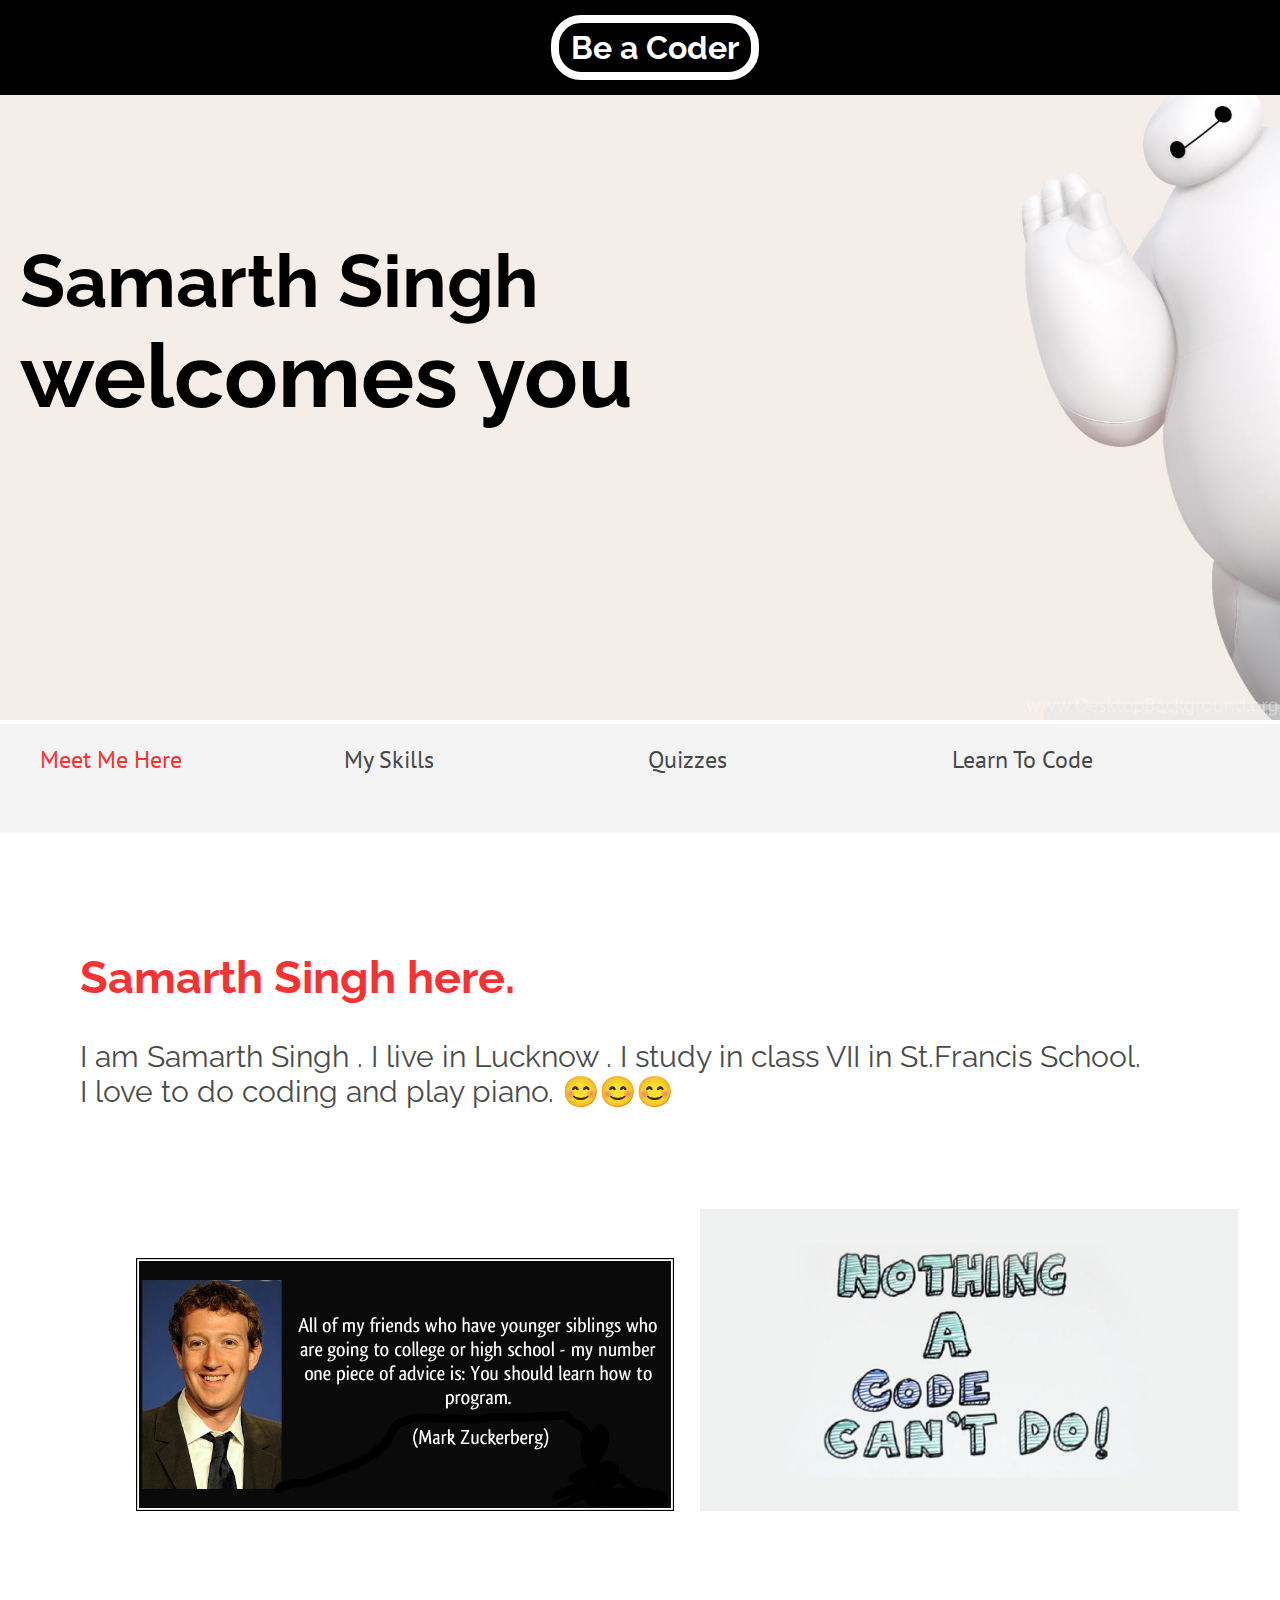
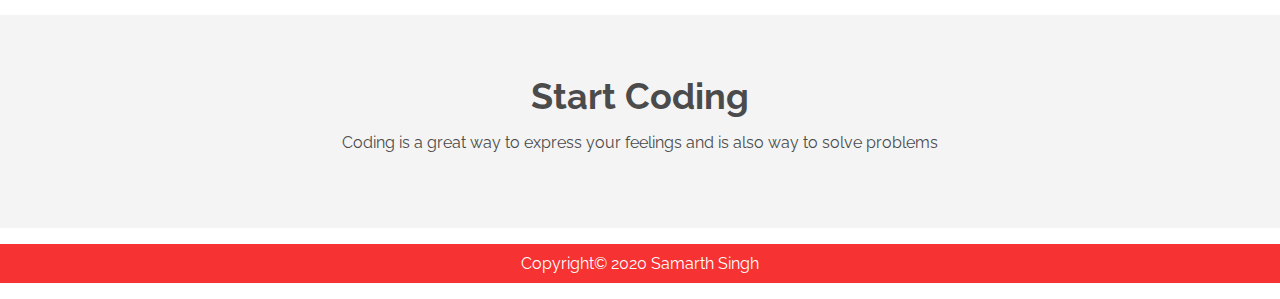
<file: Samarth-Profile/index.html>
<!doctype html>
<html>
    <head><meta name="viewport" content="width=device-width,initial-scale=1.0">
        
        
        <link href="https://fonts.googleapis.com/css2?family=Raleway:wght@150&display=swap" rel="stylesheet">
        <link href="https://fonts.googleapis.com/css2?family=PT+Sans&display=swap" rel="stylesheet">
        <link rel="stylesheet" href="index.css">
         <title>Samarth Singh</title>
    </head>
    <body>
        <header>
            <h1>Be a Coder</h1>
        </header>
    <section class="banner">
        <img src="images/baymax.jpg" alt="welcome screen">
        <div class="welcome">
      <h2>Samarth Singh &nbsp;<br><span>welcomes you</span>
      </span></h2>
        </div>
    </section>
    <nav class="main-nav">
     <ul>
         <li><a href="meet me.html" class="join">Meet Me Here </a></li>
         <li><a href="My Skills.html" class="acheive">My Skills</a></li>
         <li><a href="quiz.html" class="games">Quizzes</a></li>
         <li><a href="code.html" class="code">Learn To Code</a></li>
        <br><br><br>
     </ul>
    </nav>   
    <main>
        <article><br><br>
            
            <span class="sam"><h2>Samarth Singh here.</h2><br>
            I am Samarth Singh . I live in Lucknow . I study in class VII in St.Francis School.<br> I love to do coding and play piano.
            😊😊😊</span>
        <ul class="images">
            <li><img src="images/coding6b.jpg" alt="mark" ></li>
            <li><img src="images/coding1.jpg" alt="bill gates" ></li>
        </ul>

    </main>   
    <section class="meet">
        <h2>Start Coding</h2>
        <p>Coding is a great way to express your feelings and is also way to solve problems</p>
    </section> 
    <footer>
        <p class="Copyright">Copyright© 2020 Samarth Singh</p>
    </footer>


    </body>
</html>
</file>
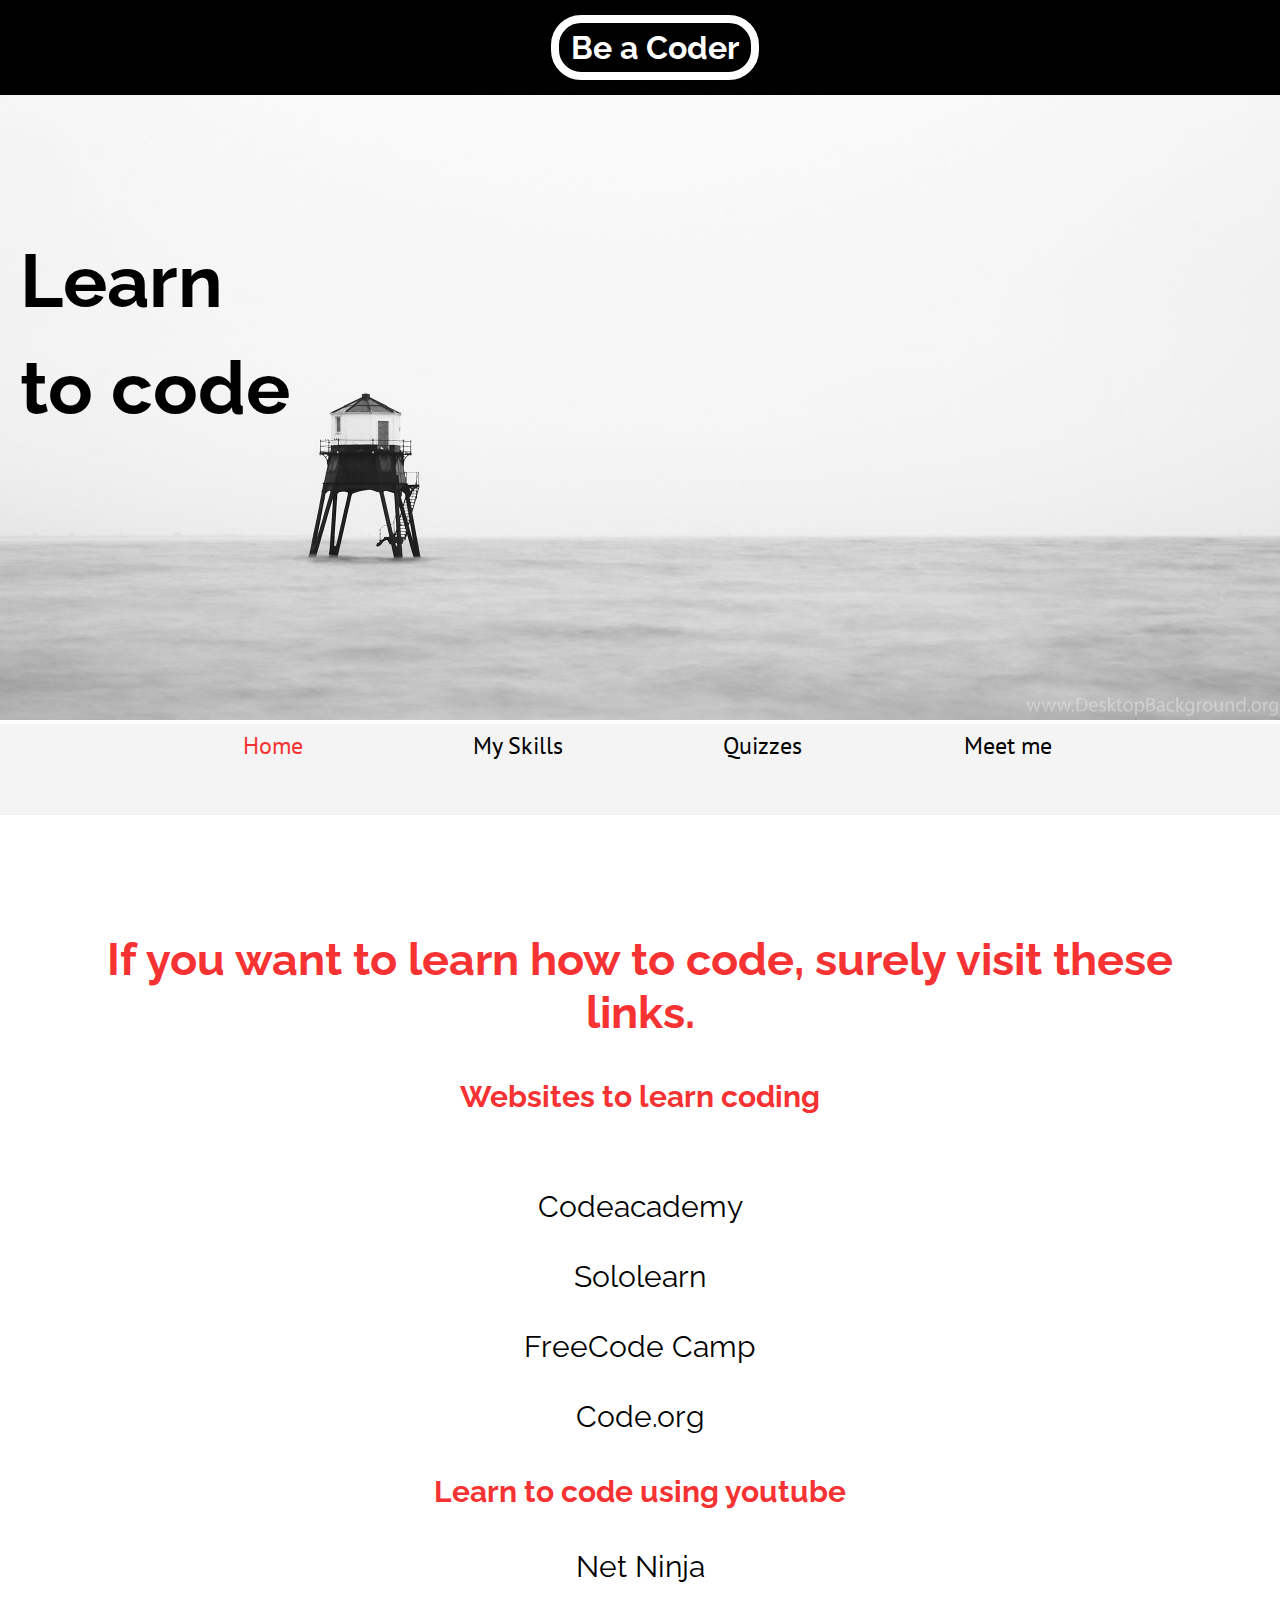
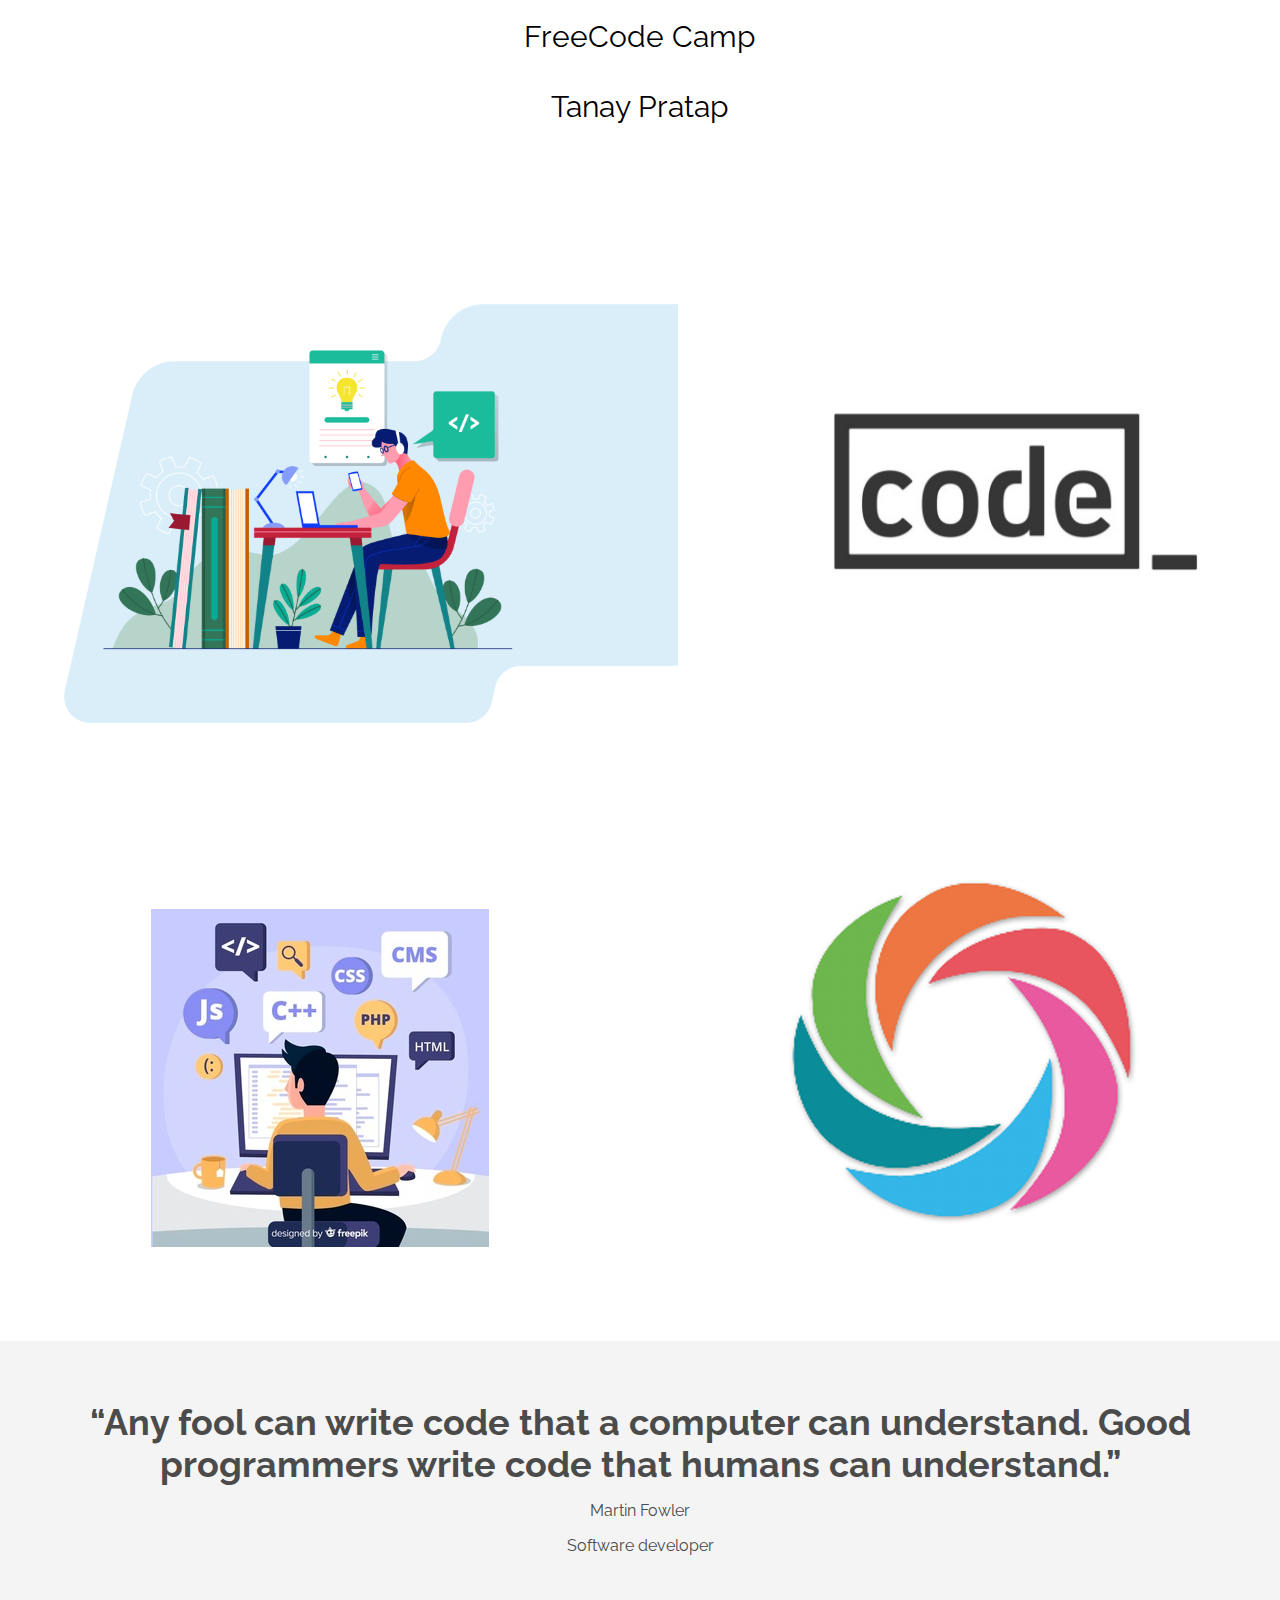
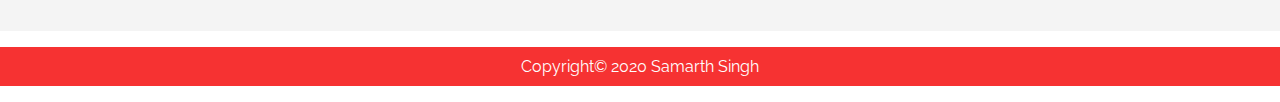
<file: Samarth-Profile/code.html>
<!DOCTYPE html><html>
<head><link href="https://fonts.googleapis.com/css2?family=Raleway:wght@300&display=swap" rel="stylesheet">
    <link href="https://fonts.googleapis.com/css2?family=PT+Sans&display=swap" rel="stylesheet">
    <link rel="stylesheet" href="code.css">
    <title>
     Learn To Code
    </title>
</head>
<body>
    <header><h1>Be a Coder</h1></header>
        
    <section class="banner">
       <img src="images/background6.jpg" alt="code">
       <div class="welcome">
           <h2>Learn  <br>to code <span>

           </span>
        </h2>
       </div>
       </section>
    <nav class="main-nav">
        <ul>
            <li><a href="index.html" class="join">Home</a></li>
            <li><a href="My Skills.html" class="acheive">My Skills</a></li>
            <li><a href="play games " class="games">Quizzes</a></li>
            <li><a href="meet me.html" class="code">Meet me</a></li>
            <br><br><br>
        </ul>
    </nav>
<div class="align_to_center">
       <main>
           

        <article><br><br>
          <nav class="main"><span class="sam"><h2>If you want to learn how to code, surely visit these links.
                
            </h2><h4 class="red">Websites to learn coding</h4><br><ul class="bye">
           <li><a href="https://www.codecademy.com/learn/learn-how-to-code" class="hi">Codeacademy </a></li> <br>
           <li><a href="https://www.sololearn.com/" class="hi">Sololearn</a></li>

            <br>

            
           <li> <a href="https://www.freecodecamp.org/" class="hi">FreeCode Camp</a></li><br>
            <li><a href="https://code.org/" class="hi">Code.org</a></li>
            <h4> Learn to code using youtube</h4>
           
           <li> <a href="https://www.youtube.com/channel/UCW5YeuERMmlnqo4oq8vwUpg" class="hi">Net Ninja</a></li><br>
               
               <li><a href="https://www.youtube.com/channel/UC8butISFwT-Wl7EV0hUK0BQ" class="hi">FreeCode Camp</a></li><br>
              <li><a href="https://www.youtube.com/channel/UCNFmBuclxQPe57orKiQbyfA" class="hi">Tanay Pratap</a></li>
            </nav> 
            <br>
        </span><br>
            </article>
        </main>
        </div>
       <ul class="images">
           <li><img src="images/boy.jpg"></li>
           <li><img src="images/boy7.jpg"></li>
       </ul>
       <ul class="img">
           <li><img src="images/boy2.jpg"></li>
           <li><img src="images/boy6.jpg"></li>
       </ul>
      
     
       <section class="meet">
        <h2>“Any fool can write code that a computer can understand. Good programmers write code that humans can understand.”</h2>
        <p>Martin Fowler</p>
        <p> Software developer</p>
    </section> 
    <footer>
        <p class="Copyright">Copyright© 2020 Samarth Singh</p>


   
</body>
</html>
</file>
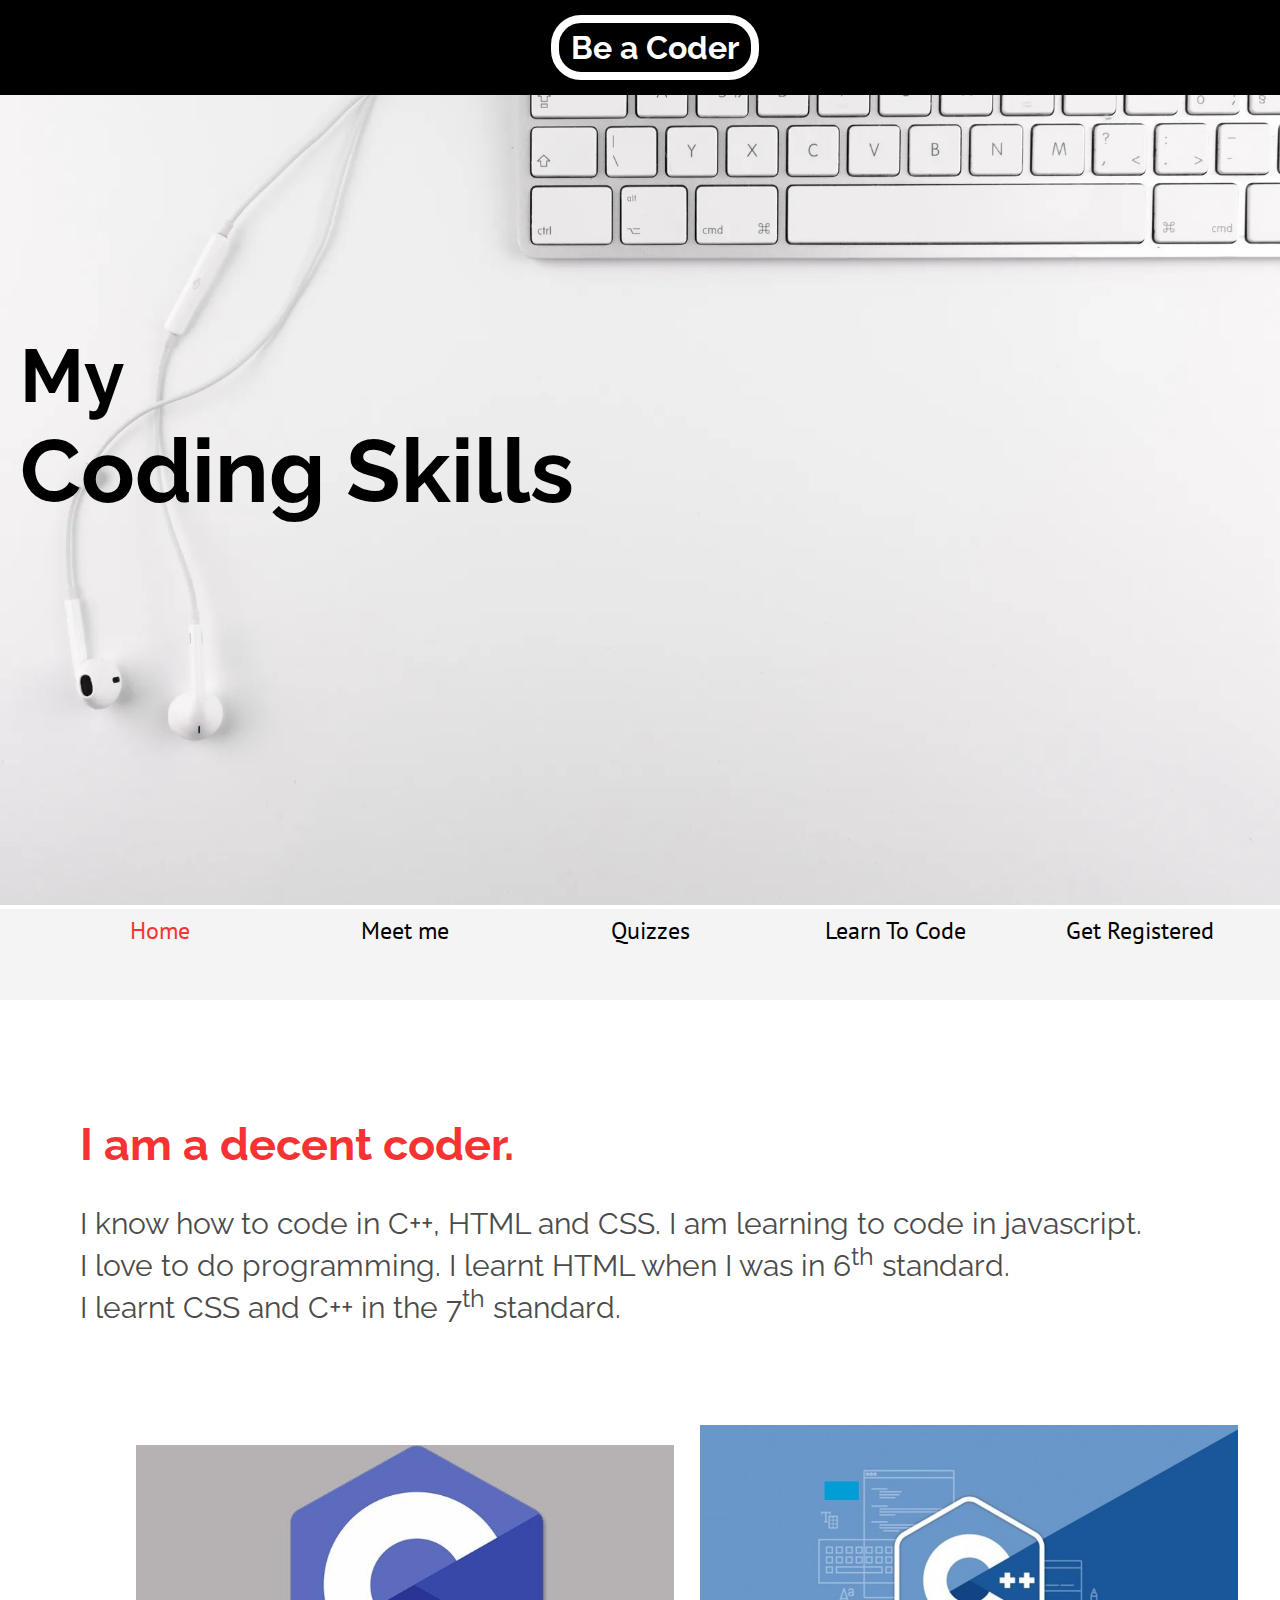
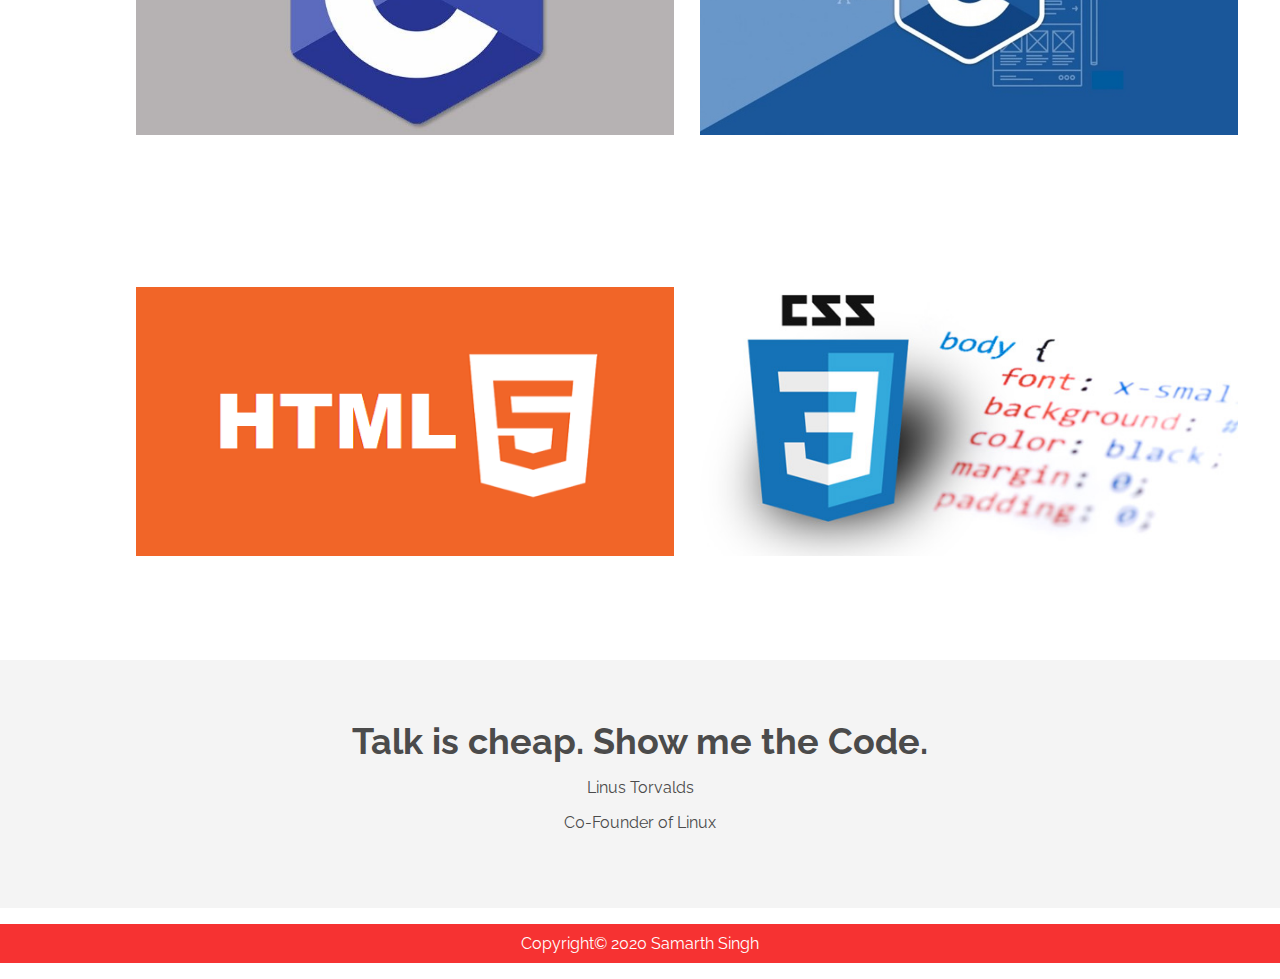
<file: Samarth-Profile/My Skills.html>
<!DOCTYPE html><html>
<head><link href="https://fonts.googleapis.com/css2?family=Raleway:wght@300&display=swap" rel="stylesheet">
    <link href="https://fonts.googleapis.com/css2?family=PT+Sans&display=swap" rel="stylesheet">
    <link rel="stylesheet" href="My Skills.css">
    <title>
        My skills 
    </title>
</head>
<body>
    <header><h1>Be a Coder</h1></header>
   <br><br><br>
    <section class="banner">
       <img src="images/wht3.jpg" alt="code">
       <div class="welcome">
           <h2>My <br><span>Coding Skills

           </span>
         
        </h2>
       </div>
       </section>
       <nav class="main-nav">
        <ul>
            <li><a href="index.html" class="join">Home</a></li>
              <li><a href="meet me.html" class="acheive">Meet me </a></li>
      <li><a href="quiz.html" class="games">Quizzes</a></li>
      <li><a href="code.html" class="code">Learn To Code</a></li>
      <li><a href="hello.html"class="register">Get Registered</a></li><br><br><br>
        </ul>
    </nav>
       
       <main>

        <article><br><br>
            <span class="sam"><h2>I am a decent coder.</h2><br>
                I know how to code in C++, HTML and CSS. I am learning to code in javascript.<br>
            I love to do programming. I learnt HTML when I was in 6<sup>th</sup> standard.<br>
        I learnt CSS and C++ in the 7<sup>th</sup> standard.</span><br>
            </article>
              
       <ul class="images">
           <li><img src="images/c6.jpg"></li>
           <li><img src="images/c++.jpg"></li>
       </ul>
       <ul class="img">
           <li><img src="images/html2.jpg"></li>
           <li><img src="images/css.jpg"></li>
       </ul>
      
       </main>
       <section class="meet">
        <h2>Talk is cheap. Show me the Code.</h2>
        <p>Linus Torvalds</p>
        <p> C0-Founder of Linux</p>
    </section> 
    <footer>
        <p class="Copyright">Copyright© 2020 Samarth Singh</p>


   
</body>
</html>
</file>
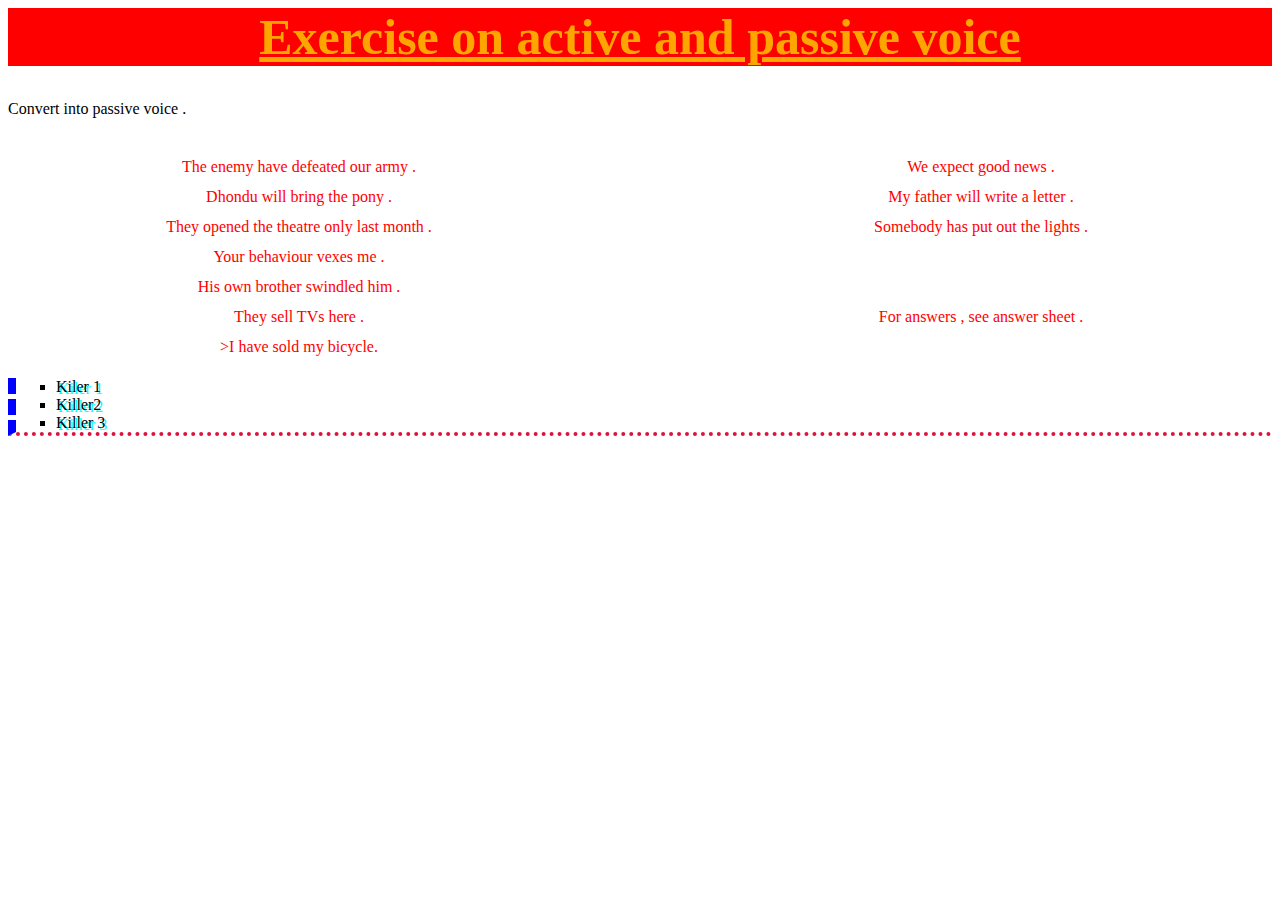
<file: Samarth-Profile/new1.html>
<HTML>
<HEAD> <link href="https://fonts.googleapis.com/css2?family=Bangers&family=Bungee+Shade&display=swap" rel="stylesheet">
	<link rel="stylesheet" href="hello.css"><h1>
   Exercise on active and passive voice</h1>
</HEAD>
<BODY>
<FONT face="Bookman Old Style" >
Convert into passive voice .</FONT><BR><BR>
<FONT face="Times New Roman" size="3">
<p>The enemy have defeated our army . <BR>
Dhondu will bring the pony .<BR>
They opened the theatre only last month .<BR>
Your behaviour vexes me .<BR>
His own brother swindled him .<BR>
They sell TVs here .<BR> >I have sold my bicycle. <BR>
We expect good news .<BR>
My father will write a letter .<BR>
Somebody has put out the lights .<BR><BR><BR>
For answers , see answer sheet .<BR> </p> 
<ul>
	<li>Kiler 1
		<li>Killer2 
			
	<li>Killer 3</ul>
</BODY>
</H
</file>
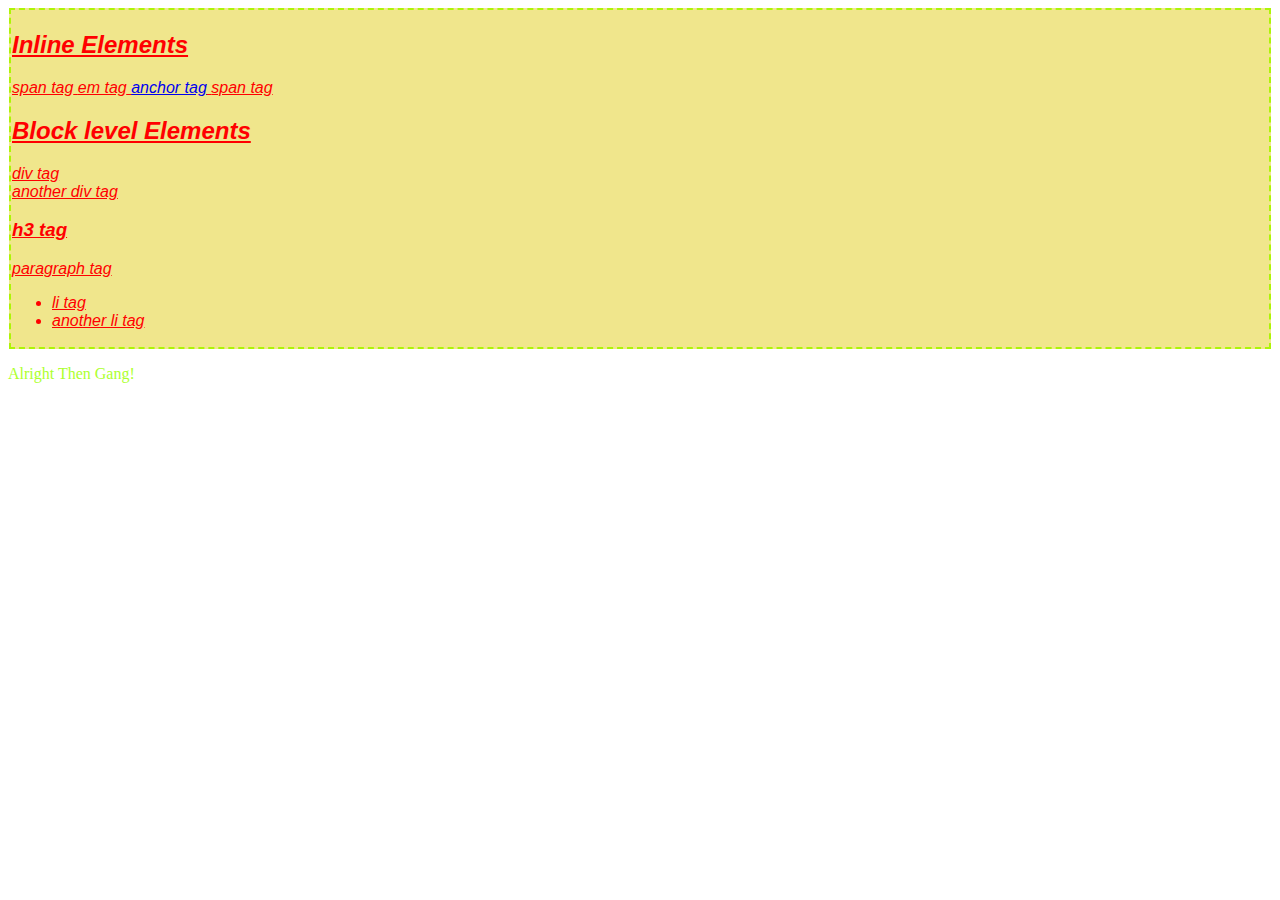
<file: Samarth-Profile/nice.html>
<!DOCTYPE html>
<html>
    <head><link rel="stylesheet" href="nice1.css">
        <title>
            Inline Elements
        </title>
    </head>
    <body>
        <div id="dark"><h2>Inline Elements</h2>
        <span>span tag</span>
        <em>em tag</em>
        <a href="file:///E:/HTML/hello.html">anchor tag</a>
        <span>span tag</span>
         <h2>Block level Elements</h2>
         <div>div tag</div>
        <div>another div tag</div>
        <h3>h3 tag</h3>
        <p class="hi">paragraph tag</p>
        <ul>
         <li>li tag</li>
         <li>another li tag</li></div>
         
         <p id="content"> Alright Then Gang!</p>

        </ul>


    </body>
</html>
</file>
<file: Samarth-Profile/index.css>
body, ul, h1, h2, a{
    margin:0;
    padding:0
}
body{
    font-family: 'Raleway',sans-serif;
}
nav li a {
    font-family: 'PT Sans', sans-serif;
}


header{
    background:black;
    padding:15px;
    text-align: center;
    position:fixed;
    width: 100%;
    z-index:1;
    top:0;
    left: 0;
  
     color: white;
    
   
    
}
header h1 {
    color:white;
    border:8px solid white;
    padding: 6px 12px ;
    display:inline-block;
    border-radius: 30px;
    top:10px;
    
    
}
nav{
    
    
        position: -webkit-sticky;
       position: sticky;
        top: 95px;
        background-color: #f4f4f4;
      
        padding: 20px;
      
}
nav ul{
    white-space: nowrap;
    max-width: 1200px;
    margin: 0 auto;
}
nav li {
    width:25%;
    display:inline-block;
    font-size:24px;
}
nav li a {
    text-decoration: none;
    color:#484848;

}
nav li a.join{
    color:#f63232;
}




.banner{
    position: relative; 
}
.banner img{
    max-width:100%;

}
.banner .welcome{
     position: absolute;
     left: 0px;
     top: 30%;
     color:black;
     
     padding: 20px;
}
.banner h2 {
    font-size:74px;
}
.banner h2 span{
    font-size: 1.2em;
}
.sam{
    font-size: 30px;
    color: #4b4b4b;
}

main{
    max-width: 100%;
    width : 1200px;
    margin: 80px auto;
    padding: 0px 40px;
    box-sizing: border-box;
    
} 
article h2{
    color:#f63232;
}
article p{
   
    line-height: 1.3em;
 
}
.images
{
    text-align:center;
    margin:80px 0;
    white-space: nowrap;
    
}
.images li{
    display:inline-block;
    list-style-type: none ;
    width:40%; 
    margin: 20px 5%;
    
}
.images li img{
    max-width:120%;
    
}
.meet{
    background-color: #f4f4f4;
    text-align: center;
    padding: 60px 20px;
    color:#4b4b4b;

}
.meet h2{
    font-size: 36px;
}
.Copyright{
    font-size:16px;
    background-color:#f63232;
    color:white;
    padding:10px;
    text-align:center;
}
nav li a:hover{
    text-decoration: underline;
   
}
@media screen and (max-width:1082px){
   .banner .welcome h2{
       font-size:60px;
   }
   nav li a {
       font-size: 20px;
   }
   header{
       position:relative;
   }
}
@media screen and (max-width:718px){
    .banner .welcome h2{
        font-size:40px;
    }
    nav li a {
        font-size: 16px;
    }
    header{
        position:relative;
    }
    nav{
        position:sticky;
        top:2px;
    }
}
@media screen and (max-width:570px){
    .banner .welcome h2{
        font-size:30px;
    }
    nav li  {
        font-size: 12px;
    }
    header{
        position:relative;
    }
   
}
@media screen and (max-width:427px){
    
    .banner .welcome{
        background: white;
        position: relative;
        text-align: center;
        padding:10px;
    }.banner .welcome h2{
        font-size:22px;
    }
    nav li a {
        font-size: 8px;
    }
    .banner .welcome br{
        display: none;
    }
    .banner .welcome span{
        font-size:1em;
    }
    .images li{
        width:100%;
        margin:20px auto;
        display:block;
    }
    header{
        position:relative;
    }
    nav{
        top: 0px;
    }
}
</file>
<file: Samarth-Profile/code.css>
body, ul, h1, h2, a{
    margin:0;
    padding:0
}
body{
    font-family: 'Raleway',sans-serif;
}
nav li a {
    font-family: 'PT Sans', sans-serif;
}


header{
    background:black;
    padding:15px;
    text-align: center;
    position:fixed;
    width: 100%;
    z-index:1;
    top:0;
    left: 0;
  
     color: white;
    
   
    
}
header h1 {
    color:white;
    border:8px solid white;
    padding: 6px 12px ;
    display:inline-block;
    border-radius: 30px;
    top:10px;
    
    
}
nav.main-nav{
    
    
        position: -webkit-sticky;
       position: sticky;
        top: 95px;
        background-color: #f4f4f4;
      
        font-size: 20px;
      
}
nav.main-nav ul{
    white-space: nowrap;
    max-width: 1200px;
    margin: 0 auto;
    text-align: center;
    padding:6px;
}
nav.main-nav li {
    width:20%;
    display:inline-block;
    font-size:24px;
}
nav.main-nav li a {
    text-decoration: none;
   color: black;

    

}
nav.main-nav li a.join{
    color:#f63232;
}




.banner{
    position: relative; 
}
.banner img{
    max-width:100%;

}
.banner .welcome{
     position: absolute;
     left: 0px;
     top: 30%;
     color:black;
 
     
     padding: 20px;
}
.banner h2 {
    font-size:74px;
}
.banner h2 span{
    font-size: 1.3em;
}
.sam{
    font-size: 30px;
    color: #4b4b4b;
}

main{
    max-width: 100%;
    width : 1200px;
    margin: 80px auto;
    padding: 0px 40px;
    box-sizing: border-box;
} 
article h2{
    color:#f63232;
}
.images
{
    text-align:center;
    margin:80px 0;
    white-space: nowrap;
}
.images li{
    display:inline-block;
    list-style-type: none ;
    width:40%; 
    margin: 20px 5%;
}
.images li img{
    max-width:120%;
}
.meet{
    background-color: #f4f4f4;
    text-align: center;
    padding: 60px 20px;
    color:#4b4b4b;

}
.meet h2{
    font-size: 36px;
}
.Copyright{
    font-size:16px;
    background-color:#f63232;
    color:white;
    padding:10px;
    text-align:center;
}
.img{
    text-align:center;
    margin:70px 0;
    white-space: nowrap;
    
}
.img li img{
    max-width:120%;
}
.img li {
    display:inline-block;
    list-style-type: none ;
    width:40%; 
    margin: 20px 5%;
}

.main h2{
    color: #f63232;
    text-align: center;
}
.main h4.red {
    color: #f63232;
    text-align: center;
}

.main a.hi{
    text-decoration: none;
    color: black;
    text-align: center;
    white-space :nowrap;
}

.bye li{
    list-style-type: none;
 
}
.bye li a {
    font-family: Raleway;
    white-space: nowrap;
    align-items: center;
    
 
}
.main h4{
    color: #f63232;

}
nav li a:hover{
    text-decoration: underline;
}
.bye li a {
    font-family: Raleway;
    white-space: nowrap;
    align-items: center;
    
 
}
@media screen and (max-width:1082px){
   .banner .welcome h2{
       font-size:60px;
   }
   nav li a {
       font-size: 20px;
   }
}
@media screen and (max-width:813px){
    .banner .welcome h2{
        font-size:40px;
    }
    nav li a {
        font-size: 16px;
    }
    header{
        position:relative;
    }
}
@media screen and (max-width:570px){
    .banner .welcome h2{
        font-size:30px;
    }
    nav li  {
        font-size: 12px;
    }
    header{
        position:relative;
    }
   
}
@media screen and (max-width:427px){
    
    .banner .welcome{
        background: white;
        position: relative;
        text-align: center;
        padding:10px;
    }.banner .welcome h2{
        font-size:22px;
    }
    nav li a {
        font-size: 8px;
    }
    .banner .welcome br{
        display: none;
    }
    .banner .welcome span{
        font-size:1em;
    }
    .images li{
        width:100%;
        margin:20px auto;
        display:block;
    }
    header{
        position:relative;
    }
    nav{
        top: 0px;
    }
}
.align_to_center{
    text-align:center;
    align:center;
}
</file>
<file: Samarth-Profile/My Skills.css>
body, ul, h1, h2, a{
    margin:0;
    padding:0
}
body{
    font-family: 'Raleway',sans-serif;
}
nav li a {
    font-family: 'PT Sans', sans-serif;
}


header{
    background:black;
    padding:15px;
    text-align: center;
    position:fixed;
    width: 100%;
    z-index:1;
    top:0;
    left: 0;
  
     color: white;
    
   
    
}
header h1 {
    color:white;
    border:8px solid white;
    padding: 6px 12px ;
    display:inline-block;
    border-radius: 30px;
    top:10px;
    
    
}
nav{
    
    
        position: -webkit-sticky;
       position: sticky;
        top:95px;
        background-color: #f4f4f4;
      
        font-size: 20px;
      
}
nav ul{
    white-space: nowrap;
    max-width: 1200px;
    margin: 0 auto;
    text-align: center;
    padding:6px;
}
nav li {
    width:20%;
    display:inline-block;
    font-size:24px;
}
nav li a {
    text-decoration: none;
    color:black;

    

}
nav li a.join{
    color:#f63232;
}




.banner{
    position: relative; 
}
.banner img{
    max-width:100%;

}
.banner .welcome{
     position: absolute;
     left: 0px;
     top: 30%;
     color:black;
 
     
     padding: 20px;
}
.banner h2 {
    font-size:74px;
}
.banner h2 span{
    font-size: 1.2em;
}
.sam{
    font-size: 30px;
    color: #4b4b4b;
}

main{
    max-width: 100%;
    width : 1200px;
    margin: 80px auto;
    padding: 0px 40px;
    box-sizing: border-box;
} 
article h2{
    color:#f63232;
}
.images
{
    text-align:center;
    margin:80px 0;
    white-space: nowrap;
}
.images li{
    display:inline-block;
    list-style-type: none ;
    width:40%; 
    margin: 20px 5%;
}
.images li img{
    max-width:120%;
}
.meet{
    background-color: #f4f4f4;
    text-align: center;
    padding: 60px 20px;
    color:#4b4b4b;

}
.meet h2{
    font-size: 36px;
}
.Copyright{
    font-size:16px;
    background-color:#f63232;
    color:white;
    padding:10px;
    text-align:center;
}
.img{
    text-align:center;
    margin:70px 0;
    white-space: nowrap;
    
}
.img li img{
    max-width:120%;
}
.img li {
    display:inline-block;
    list-style-type: none ;
    width:40%; 
    margin: 20px 5%;
}


nav li a:hover{
    text-decoration: underline;
}
@media screen and (max-width:718px){
    .banner .welcome h2{
        font-size:40px;
    }
    nav li a {
        font-size: 16px;
    }
    header{
        position:relative;
    }
}
@media screen and (max-width:570px){
    .banner .welcome h2{
        font-size:30px;
    }
    nav li  {
        font-size: 12px;
    }
    header{
        position:relative;
    }
   
}
@media screen and (max-width:427px){
    
    .banner .welcome{
        background: white;
        position: relative;
        text-align: center;
        padding:10px;
    }.banner .welcome h2{
        font-size:22px;
    }
    nav li a {
        font-size: 8px;
    }
    .banner .welcome br{
        display: none;
    }
    .banner .welcome span{
        font-size:1em;
    }
    .images li{
        width:100%;
        margin:20px auto;
        display:block;
    }
    header{
        position:relative;
    }
    nav{
        top: 0ex;
    }
}
</file>
<file: Samarth-Profile/hello.css>
h1
{
	color: orange;
	background-color: red;
	font-size: 50px ;
	text-decoration: underline;
	
	font-family: '',cursive; 
	text-align: center;
}
p
{
	color: red;
	text-align: center;
	line-height: 30px; 
	column-count: 2;
	column-gap: 100px;


}
ul
{
	border-bottom: dotted 4px crimson;
	border-left: dashed 8px blue;
}
li
{
	list-style-type: square;
	/*text-shadow: 2px 2px cyan;*/
	text-shadow:2px 2px cyan;
}
</file>
<file: Samarth-Profile/nice1.css>
p.hi{
    color:#ff0000
}
p#content {
    color:greenyellow;
}
div#dark{
    background-color: #f0e68c;
    border: 2px dashed #adf506;
    padding: 1px;
    margin: 1px;
    text-decoration: underline;
    font-style: italic;
    color: red ;
    font-family: Arial, Helvetica, sans-serif;
}
</file>
